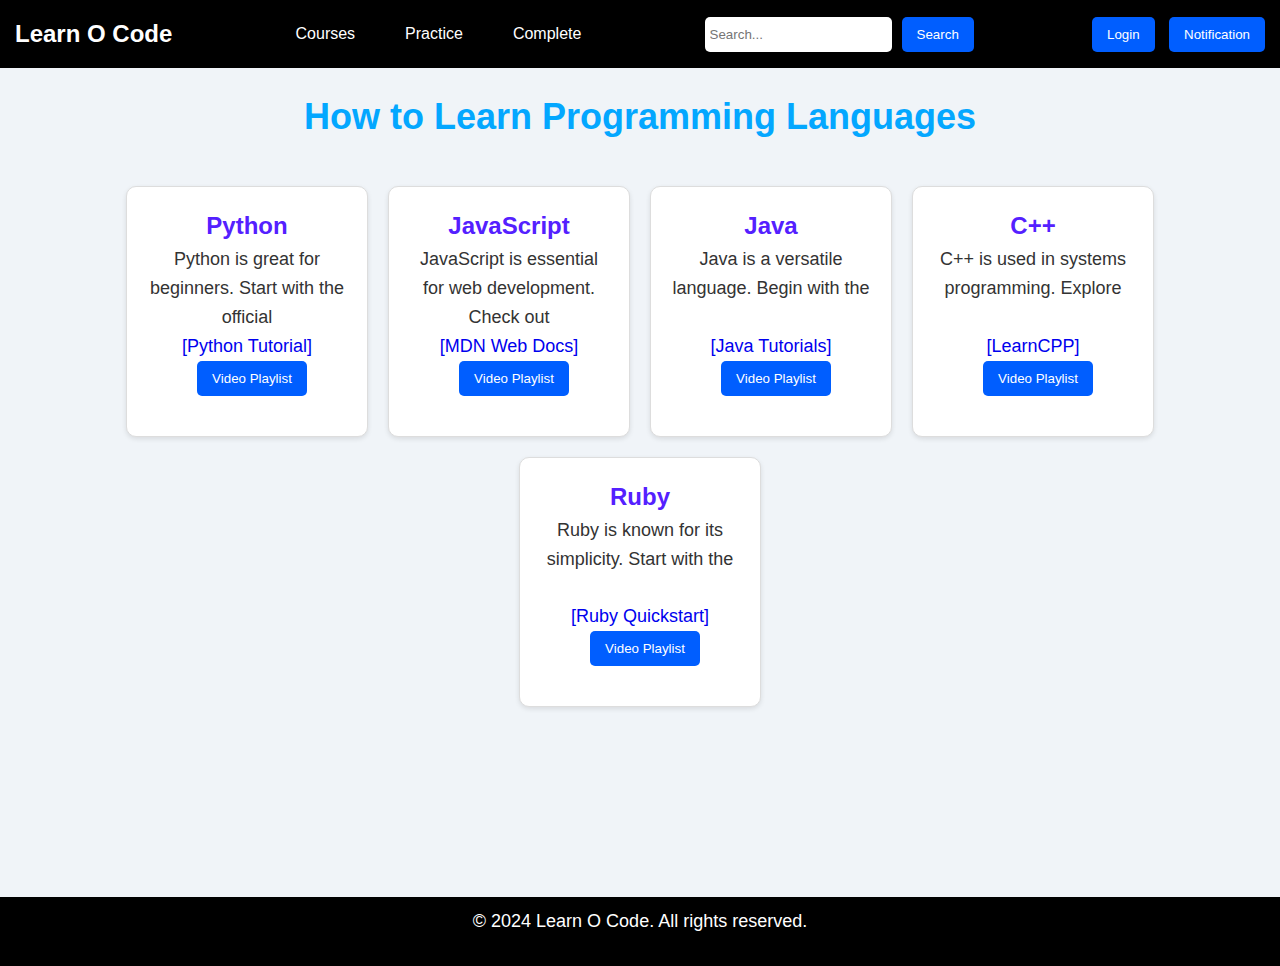
<file: Languages.html>
<!DOCTYPE html>
<html lang="en">
<head>
    <meta charset="UTF-8">
    <meta name="viewport" content="width=device-width, initial-scale=1.0">
    <title>Learn Programming Languages</title>
    <link rel="stylesheet" href="index.css">
    <link rel="stylesheet" href="Languages.css">
</head>
<body>
    <header>
        <a href="index.html" style="text-decoration: none;" ><div class="logo">Learn O Code</div></a>
        <nav class="nav-links">
            <div><a href="courses.html">Courses</a></div>
            <div><a href="practice.html">Practice</a></div>
            <div><a href="complete.html">Complete</a></div>
        </nav>
        <div class="search-container">
            <input type="text" placeholder="Search...">
            <button class="button">Search</button>
        </div>
        <div>
            <a href="Login.html"><button class="button">Login</button></a>
            <a href="Notification.html"><button class="button">Notification</button></a>
        </div>
    </header>
    
    <main>
        <h1>How to Learn Programming Languages</h1>
        <section class="language-section">
            <div class="language-card">
                <h2>Python</h2>
                <p>Python is great for beginners. Start with the official <br> <a href="https://www.python.org/doc/essays/blurb/" style="text-decoration: none;" >[Python Tutorial]</a> 
                     <br> <a href="https://youtube.com/playlist?list=PLGjplNEQ1it8-0CmoljS5yeV-GlKSUEt0&si=wgj4QMkFqm0d5OJs"><button class="button">Video Playlist</button></a></p>
            </div>
            <div class="language-card">
                <h2>JavaScript</h2>
                <p>JavaScript is essential for web development. Check out <br> <a href="https://developer.mozilla.org/en-US/docs/Web/JavaScript/Guide"  style="text-decoration: none;">[MDN Web Docs]</a> 
                    <br> <a href="https://youtube.com/playlist?list=PLu0W_9lII9ahR1blWXxgSlL4y9iQBnLpR&si=UC0OXurNz0A8Si9H"><button class="button">Video Playlist</button></a></p>
            </div>
            <div class="language-card">
                <h2>Java</h2>
                <p>Java is a versatile language. Begin with the <br> <a href="https://docs.oracle.com/javase/tutorial/index.html"  style="text-decoration: none;"> <br>[Java Tutorials]</a> 
                    <br> <a href="https://youtube.com/playlist?list=PLu0W_9lII9agS67Uits0UnJyrYiXhDS6q&si=7z0ZNwFgln7KSiYK">  <button class="button">Video Playlist</button></a></p>
            </div>
            <div class="language-card">
                <h2>C++</h2>
                <p>C++ is used in systems programming. Explore <br> <a href="https://www.learncpp.com/"  style="text-decoration: none;"> <br> [LearnCPP]</a>
                     <br> <a href="https://youtube.com/playlist?list=PLu0W_9lII9agpFUAlPFe_VNSlXW5uE0YL&si=wC6bpFnIbm-H_Nbk">  <button class="button">Video Playlist</button></a></p>
            </div>
            <div class="language-card">
                <h2>Ruby</h2>
                <p>Ruby is known for its simplicity. Start with the <br> <a href="https://www.ruby-lang.org/en/documentation/quickstart/"  style="text-decoration: none;"> <br> [Ruby Quickstart]</a>
                     <br> <a href="https://youtube.com/playlist?list=PLgPJX9sVy92yefe1xmyxgcyXjxmLHsSEV&si=_ral9vqJvbt26lOT">  <button class="button">Video Playlist</button></a></p>
            </div>
        </section>
    </main>
    
    <footer>
        <p>&copy; 2024 Learn O Code. All rights reserved.</p>
    </footer>
</body>
</html>
</file>
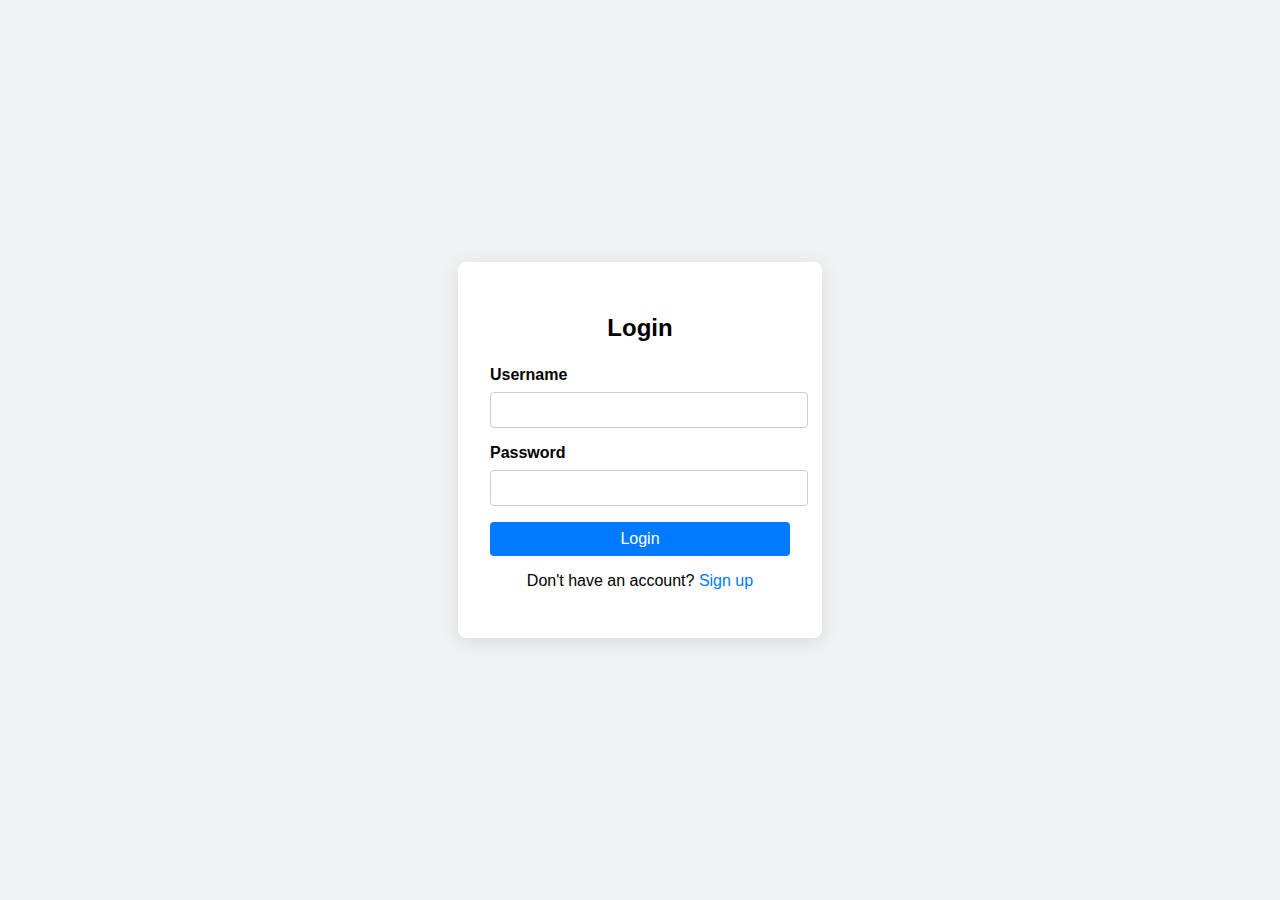
<file: Login.html>
<!DOCTYPE html>
<html lang="en">
<head>
    <meta charset="UTF-8">
    <meta name="viewport" content="width=device-width, initial-scale=1.0">
    <title>Login Page</title>
    <link rel="stylesheet" href="Login.css">
</head>
<body>
    <div class="container">
        <form class="login-form">
            <h2>Login</h2>
            <div class="input-group">
                <label for="username">Username</label>
                <input type="text" id="username" name="username" required>
            </div>
            <div class="input-group">
                <label for="password">Password</label>
                <input type="password" id="password" name="password" required>
            </div>
            <button type="submit">Login</button>
            <p class="signup">Don't have an account? <a href="#">Sign up</a></p>
        </form>
        <script src="Login.js"></script>
    </div>
</body>
</html>
</file>
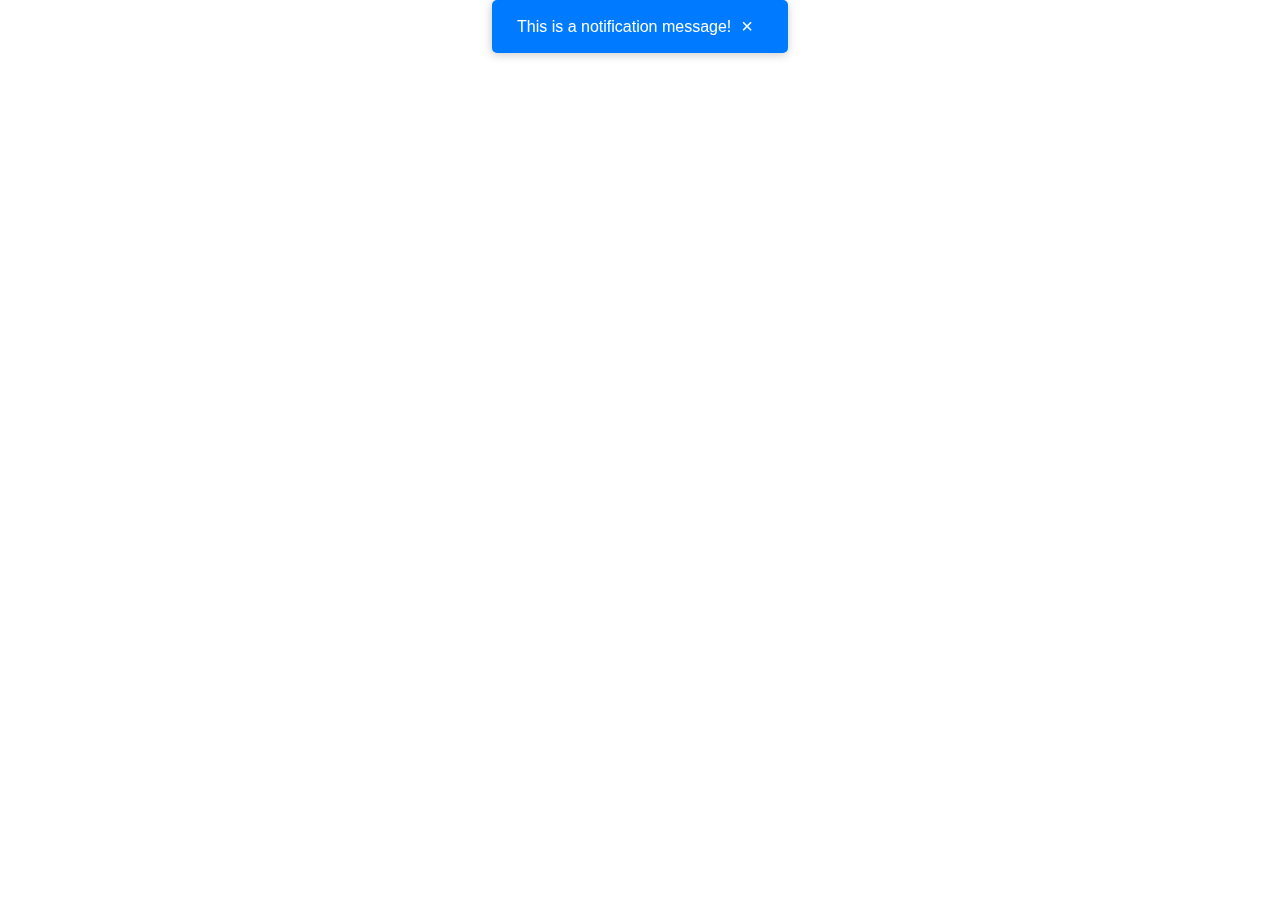
<file: Notification.html>
<!DOCTYPE html>
<html lang="en">
<head>
    <meta charset="UTF-8">
    <meta name="viewport" content="width=device-width, initial-scale=1.0">
    <title>Notification Example</title>
    <link rel="stylesheet" href="Notification.css">
</head>
<body>
    <div class="notification" id="notification">
        <span class="notification-message">This is a notification message!</span>
        <button class="close-btn" onclick="closeNotification()">×</button>
    </div>

    <script>
        function closeNotification() {
            document.getElementById("notification").classList.add("fade-out");
            setTimeout(() => {
                document.getElementById("notification").style.display = "none";
            }, 300); 
        }
    </script>
</body>
</html>
</file>
<file: index.css>
body, h1, h2, h3, p {
    margin: 0;
    padding: 0;
}

body {
    font-family: 'Arial', sans-serif;
    line-height: 1.6;
    color: #333;
    background-color: #f4f4f4;
}

header {
    
    background: #040504;
    color: #1317fc;
    padding: 10px 20px;
    display: flex;
    justify-content: space-between;
    align-items: center;
    top: 0; 
    z-index: 1000; 
    position: sticky; 
     
}


.logo {
    text-decoration: none;
    font-size: 24px;
    font-weight: bold;
    color: white;
    animation: colorChange 4s infinite; 
}
@keyframes colorChange {
    0% { color: white; }
    25% { color: #ee0adf; } 
    50% { color: #24f51d; } 
    75% { color: #f60acf; } 
    100% { color: rgb(10, 206, 255); }
}

.nav-links a {
    color: #fff;
    margin: 0 15px;
    text-decoration: none;
}

.search-container {
    display: flex;
}

.search-container input {
    padding: 5px;
    border: none;
    border-radius: 5px;
}

.button {
    background: #005eff;
    color: white;
    border: none;
    padding: 10px 15px;
    border-radius: 5px;
    text-decoration: none;
    margin-left: 10px;
    cursor: pointer;
}


.photo-container {
    border: #040504 solid;
    margin-top: 0px;
    
    position: relative;
    width: 100%;
    height: 400px; 
    overflow: hidden; 
}
.photo-container img {
    position: absolute;
    width: 100%;
    height: 100%; 
    object-fit: cover; 
    animation: slide 16s infinite; 
}
@keyframes slide {
    0% { opacity: 0; }
    5% { opacity: 1; }
    25% { opacity: 1; }
    30% { opacity: 0; }
    100% { opacity: 0; }
}

.photo-container img:nth-child(1) { animation-delay: 0s; }
.photo-container img:nth-child(2) { animation-delay: 4s; }
.photo-container img:nth-child(3) { animation-delay: 8s; }
.photo-container img:nth-child(4) { animation-delay: 12s; }
.email-container {
    display: flex;
    align-items: center;
    margin: 20px 0;
    border-radius: 20px;
}

h1 {
    text-align: center;
    margin: 20px 0;
    font-size: 36px;
    color: #000000;
}

p {
    text-align: center;
    margin-bottom: 20px;
    font-size: 18px;
}

.featured-courses, .testimonials, .call-to-action {
    background: #ffffff; 
    margin: 20px;
    padding: 20px;
    border-radius: 8px;
    box-shadow: 0 2px 5px rgba(0, 0, 0, 0.1);
    background-color: #caebf6;
}

.featured-courses h2, .testimonials h2, .call-to-action h2 {
    text-align: center;
    margin-bottom: 15px;
}

.course {
    margin-bottom: 15px;
}

blockquote {
    border-left: 4px solid #ffffff;
    padding-left: 15px;
    margin: 15px 0;
    font-style: italic;
}

.email-container {
    text-align: center;
    margin: 20px 0;
}

.email-container input {
    padding: 10px;
    border: 1px solid #ddd;
    border-radius: 5px;
    margin-right: 10px;
}

.social-links {
    display: flex;
    justify-content: center;
    margin: 20px 0;
}

.social-links a {
    margin: 0 15px;
    display: flex;
    align-items: center;
    text-decoration: none;
    color: #333;
}

.social-links img {
    width: 20px;
    height: 20px;
    margin-right: 5px;
}

footer {
    text-align: center;
    padding: 10px 0;
    background: #000000;
    color: #fff;
    position: relative;
    bottom: 0;
    width: 100%;
}



.photo-container {
    display: flex;
    overflow: hidden;
    position: relative;
    height: 300px; 
}


.photo-container img {
    position: absolute;
    width: 100%;
    height: 100%;
    object-fit: cover;
    opacity: 0;
    transition: opacity 1s ease-in-out;
}


.photo-container img:first-child {
    opacity: 1;
}
</file>
<file: Languages.css>
body {
    font-family: Arial, sans-serif;
    background-color: #f0f4f8;
    color: #333;
    margin: 0;
    padding: 0;
}

header {
    background-color: #000000;
    color: white;
    padding: 15px;
    text-align: center;
}

nav {
    display: flex;
    justify-content: center;
    gap: 20px;
}

.nav-links div a {
    color: white;
    text-decoration: none;
}

h1 {
    text-align: center;
    margin: 20px 0;
    color: #03a7ff;
}

.language-section {
    
    display: flex;
    flex-wrap: wrap;
    justify-content: center;
    gap: 20px;
    padding: 20px;
}

.language-card {
   
    background-color: #ffffff;
    border: 1px solid #ddd;
    border-radius: 10px;
    box-shadow: 0 2px 5px rgba(0, 0, 0, 0.1);
    padding: 20px;
    width: 200px;
    text-align: center;
    transition: transform 0.3s;
}

.language-card:hover {
    
    transform: scale(1.05);
}

.language-card h2 {
    
    color: #5420ff;
}

.footer-links {
    text-align: center;
    padding: 15px;
}

.footer-links a {
    color: #4CAF50;
    text-decoration: none;
    margin: 0 10px;
}

footer {
    margin-top: 170px;
    text-align: center;
    padding: 10px 0;
    background: #000000;
    color: #fff;
    position:relative;
    bottom: 0;
    width: 100%;
}

.button {
    background: #005eff;
    color: white;
    border: none;
    padding: 10px 15px;
    border-radius: 5px;
    text-decoration: none;
    margin-left: 10px;
    cursor: pointer;
}
</file>
<file: Login.css>
body {
    font-family: Arial, sans-serif;
    background-color: #f0f2f5;
    display: flex;
    justify-content: center;
    align-items: center;
    height: 100vh;
    margin: 0;
}

.container {
    background-color: white;
    padding: 2rem;
    border-radius: 8px;
    box-shadow: 0 4px 20px rgba(0, 0, 0, 0.1);
    width: 300px;
}

.login-form h2 {
    text-align: center;
    margin-bottom: 1.5rem;
}

.input-group {
    margin-bottom: 1rem;
}

.input-group label {
    display: block;
    margin-bottom: 0.5rem;
    font-weight: bold;
}

.input-group input {
    width: 100%;
    padding: 0.5rem;
    border: 1px solid #ccc;
    border-radius: 4px;
    font-size: 1rem;
}

.input-group input:focus {
    border-color: #007bff;
    outline: none;
}

button {
    width: 100%;
    padding: 0.5rem;
    background-color: #007bff;
    color: white;
    border: none;
    border-radius: 4px;
    font-size: 1rem;
    cursor: pointer;
    transition: background-color 0.3s ease;
}

button:hover {
    background-color: #0056b3;
}

.signup {
    text-align: center;
    margin-top: 1rem;
}

.signup a {
    color: #007bff;
    text-decoration: none;
}

.signup a:hover {
    text-decoration: underline;
}
</file>
<file: Notification.css>
* {
    box-sizing: border-box; 
}

body {
    font-family: 'Arial', sans-serif;
    margin: 0;
    padding: 0;
}

.notification {
    position: fixed;
    top: 0;
    left: 50%;
    transform: translateX(-50%); 
    background-color: #007bff; 
    color: white;
    padding: 15px 25px;
    text-align: center;
    font-size: 16px;
    border-radius: 5px; 
    box-shadow: 0 2px 10px rgba(0, 0, 0, 0.2);
    z-index: 1000;
    display: flex;
    justify-content: space-between;
    align-items: center;
    transition: opacity 0.3s ease, transform 0.3s ease; 
}

.notification-message {
    margin: 0;
}

.close-btn {
    background: none;
    border: none;
    color: white;
    font-size: 20px;
    cursor: pointer;
    padding: 0 10px;
}

.close-btn:hover {
    opacity: 0.7; 
}

.fade-out {
    opacity: 0;
    transform: translateY(-20px); 
}
</file>
